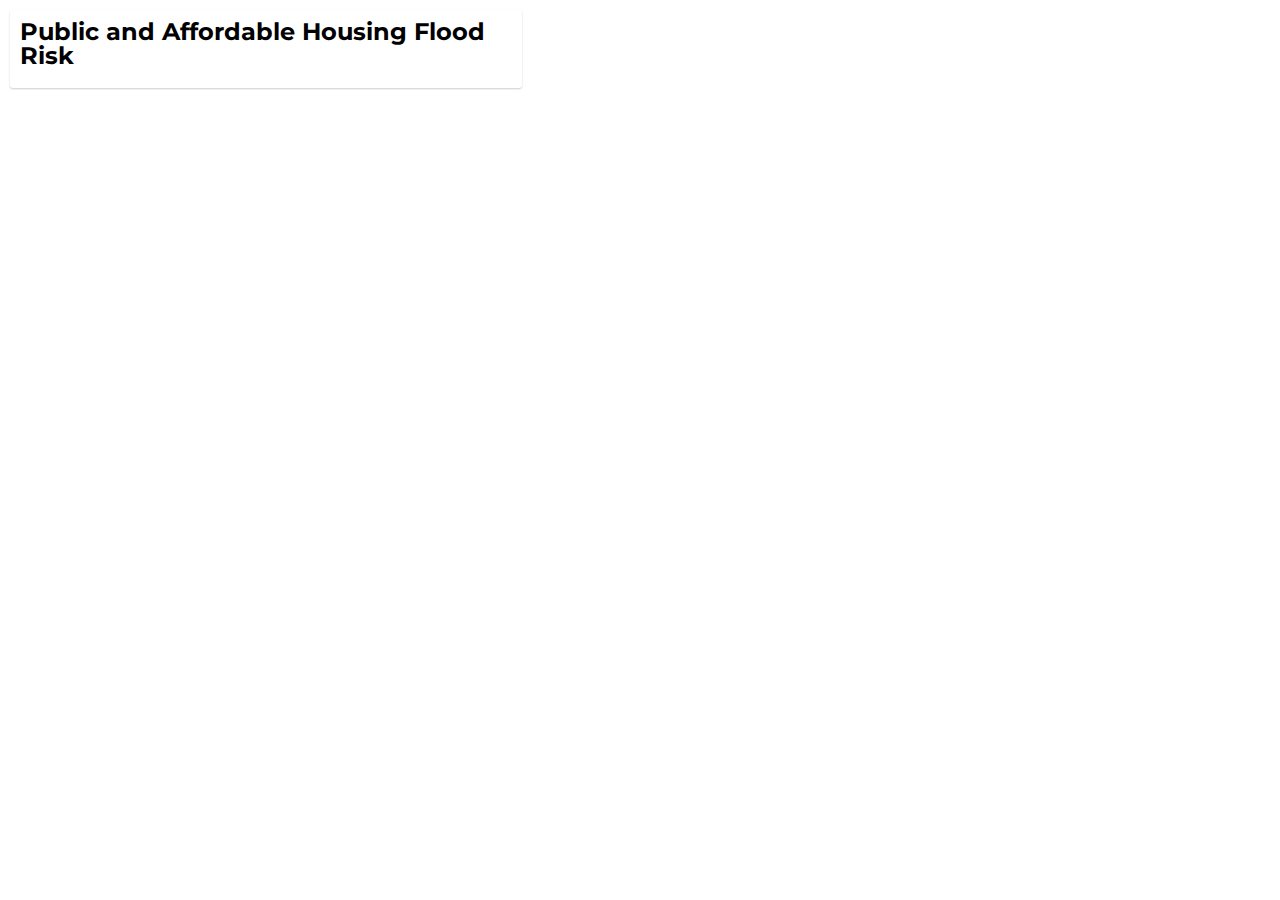
<file: Lab 6/index.html>
<!-- This is to indicate we have an HTML document -->
<!DOCTYPE html>

<!-- All our code goes within this html tag-->
<html>

<!-- All the metadata and packages/tools we'll use go in the head.>
<head>

<!-- The charset attribute specifies the character encoding for the HTML document.-->
<meta charset="utf-8" />

<!-- The title of your page, which will appear in the browser tab -->
<title>NYC Housing Flood Risk</title>  

<!-- The size of the viewport vs the rendered page -->
<meta name="viewport" content="initial-scale=1,maximum-scale=1,user-scalable=no" />

<!-- We are going to call the Mapbox GL javascript library, which will allow us to use its functionality -->
<script src='https://api.mapbox.com/mapbox-gl-js/v2.9.2/mapbox-gl.js'></script>

<!-- Alongside this, we are going to bring in the Mapbox GL stylesheet -->
<link href='https://api.mapbox.com/mapbox-gl-js/v2.9.2/mapbox-gl.css' rel='stylesheet' />

<!-- You'll be creating this file in a bit -->
<link href='style.css' rel='stylesheet' />

<!-- This allows us to bring in new fonts -->
<link href="https://fonts.googleapis.com/css2?family=Montserrat&display=swap" rel="stylesheet">
</head>

<!-- The body contains the actual content of a page -->
<body>

<!-- The "div" tag delineates a "division" or section of the HTML page.-->
  <div id="map">
  </div>


  	<div class="map-overlay top">
  	<div class="map-overlay-inner">
  	<h2>Public and Affordable Housing Flood Risk</h2>
    <!-- INSERT TEXT HERE -->
  	</div>
  	</div>

<script>
// You'll be inserting your JS code to initialize your map here
mapboxgl.accessToken = 'pk.eyJ1IjoibHRvcm5hcmkiLCJhIjoiY20xdGkxZ3J2MDJrcjJyb2JrbDZmNDFuMiJ9.kLvs70_baAbqWlz268EnIA'


const map = new mapboxgl.Map({
  container: 'map', // container id
  style: 'mapbox://styles/ltornari/cm1tjiq5n006501qn50bw7xxw', // replace this with your style URL,
  center: [-73.935242, 40.730610], // The convention for coordinates is  typically [long, lat]
  zoom: 12 // The zoom level can be any decimal number
});

map.on('load',function(){
  // Give your layer's source a nickname you'll remember easily. I've called my source `sandy_layer`.
  map.addSource('sandy_layer',{
    'type':'vector',
    'url': 'mapbox://ltornari.5ejqis30'
  });
  // add a new layer with your polygons
  map.addLayer({
    'id':'flood_zones',
    'type':'fill',
    'source':'sandy_layer',
    'source-layer':'geo_export_04d8473e-fc93-45e1-a6r0tc',
    'paint':{
      'fill-color':'#00158f',
      'fill-opacity': 0.5
    }
  })
});
// Within a script, you comment using two backslashes.
</script>

</body>

</html>
</file>
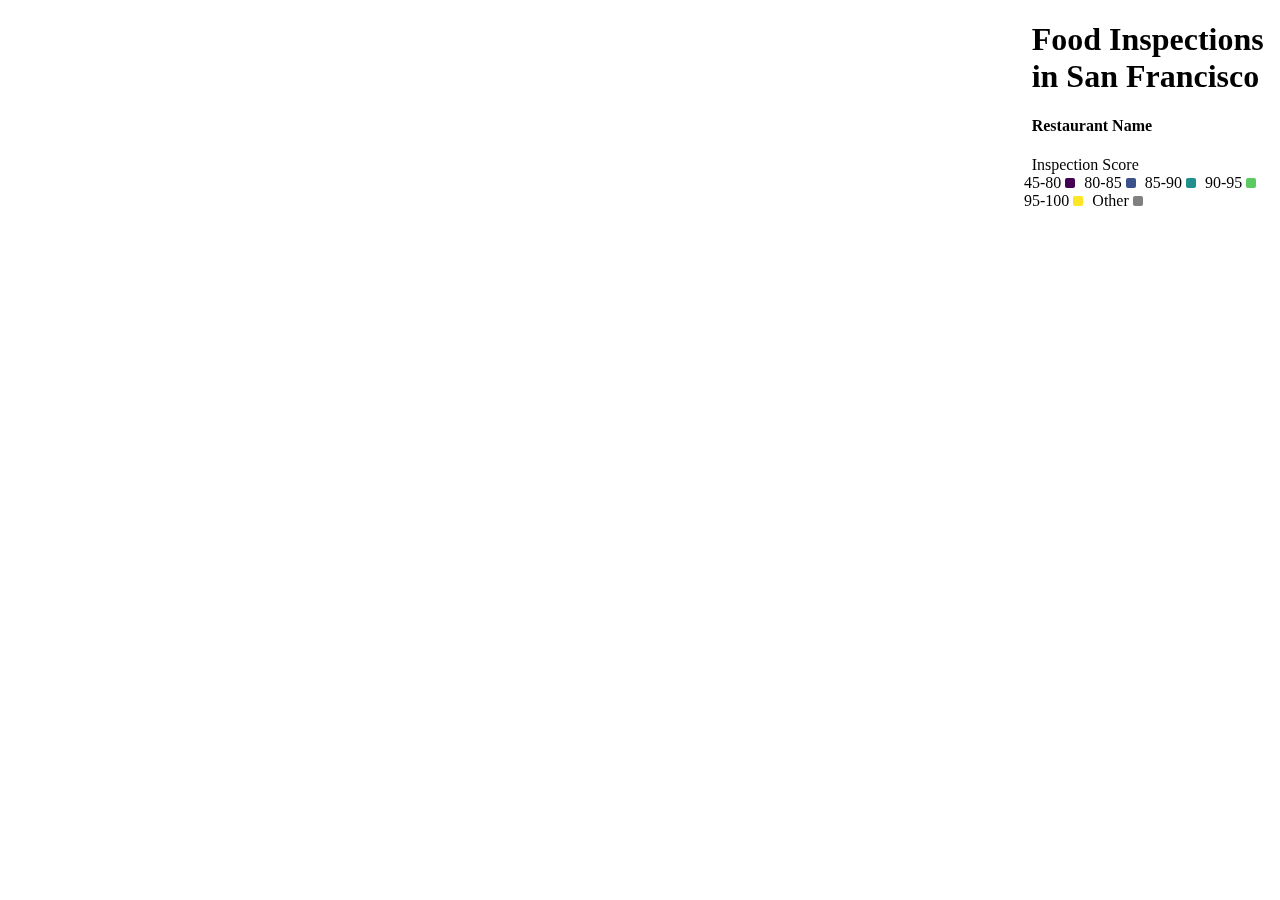
<file: Lab13/index.html>
<!-- This is to indicate we have an HTML document -->
<!DOCTYPE html>

<!-- All our code goes within this tag-->
<html>

<!-- All the metadata and packages/tools we'll use go in here-->
<head>

<!-- The charset attribute specifies the character encoding for the HTML document.-->
<meta charset="utf-8" />

<!-- The title of your page, which will appear in the browser tab -->
<title>San Franciscos</title>

<!-- The size of the viewport vs the rendered page -->
<meta name="viewport" content="initial-scale=1,maximum-scale=1,user-scalable=no" />

<!-- We are going to call the Mapbox GL javascript library, which will allow us to use its functionality -->
<script src="https://api.mapbox.com/mapbox-gl-js/v3.8.0/mapbox-gl.js"></script>

<!-- Alongside this, we are going to bring in the Mapbox GL stylesheet -->

<link href='https://api.mapbox.com/mapbox-gl-js/v3.8.0/mapbox-gl.css' rel='stylesheet' />

<link href='style.css' rel='stylesheet' />

<!-- This allows us to bring in new fonts -->
<link href="https://fonts.googleapis.com/css2?family=Montserrat&display=swap" rel="stylesheet">
</head>

<!-- The body contains the actual content of a page -->
<body>

<div id="lulu"></div>
<script src = "script.js"></script>
 <script src="script.js"></script>
 <div id="toolbar">
    <div id='title'>
      <h1>Food Inspections in San Francisco</h1>
    </div>
  <div id='restName'>
  <h4>Restaurant Name</h4>
   </div>
   <div id='restText'>
   	Inspection Score
   </div>
    <div id='menu'>
    </label>
    	<label class= 'check-container'> 45-80
    		<span class="legend-key" style='background:#440154'></span>
    	</label> 
    	<label class= 'check-container'> 80-85
    		<span class="legend-key" style='background:#3b528b'></span>
    	</label> 
    	<label class= 'check-container'> 85-90
    		<span class="legend-key" style='background:#21908d'></span>
    	</label> 
    	<label class= 'check-container'> 90-95
    		<span class="legend-key" style='background:#5dc963'></span>
    	</label> 
    	<label class= 'check-container'> 95-100
    		<span class="legend-key" style='background:#fde725'></span>
    	</label> 
    	<label class= 'check-container'> Other
    		<span class="legend-key" style='background:#808080'></span>
    	</label>
 	</div>
   </div>
<!-- The "div" tag delineates a "division" or section of the HTML page.-->


</body>

</html>
</file>
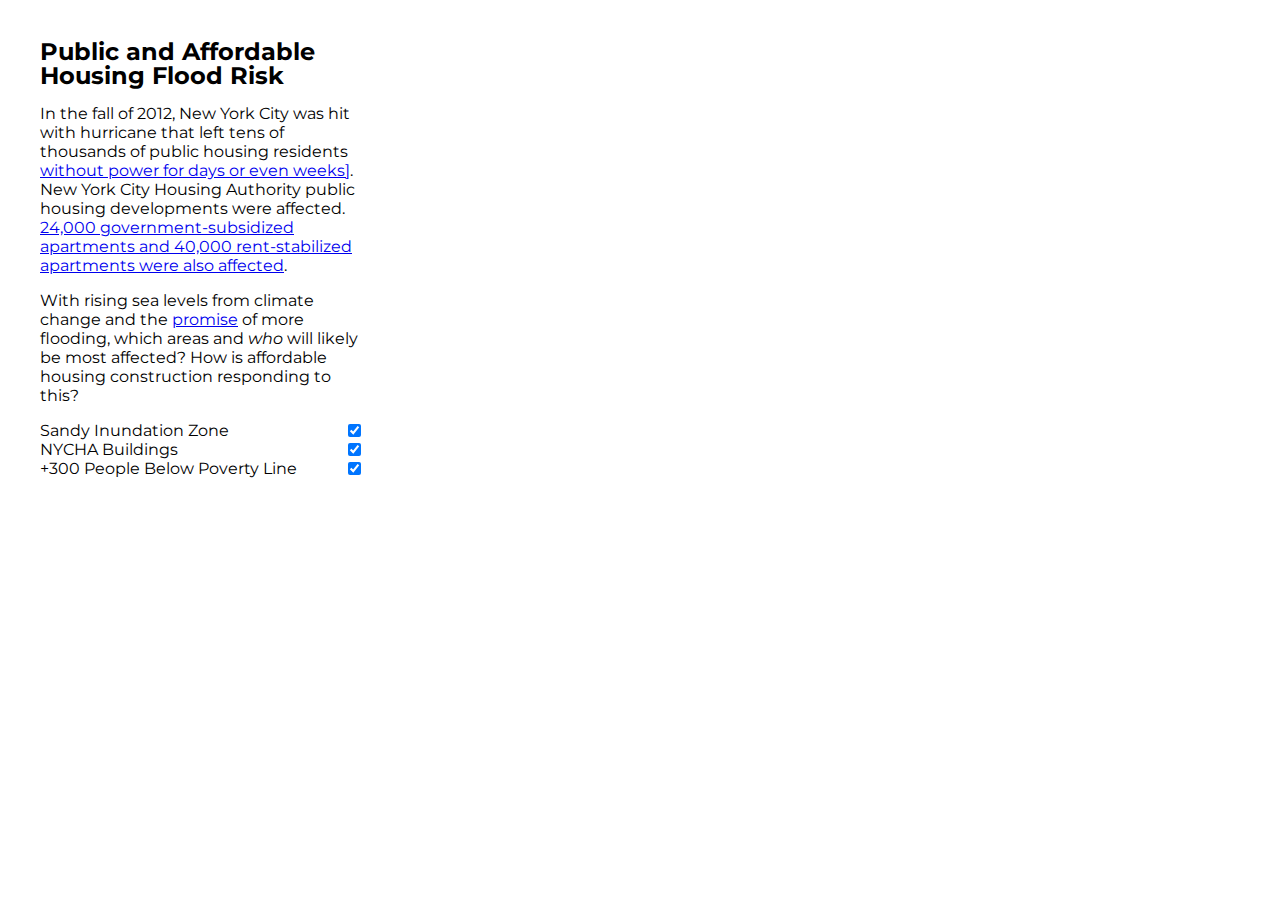
<file: lab8/index.html>
<!-- This is to indicate we have an HTML document -->
<!DOCTYPE html>

<!-- All our code goes within this tag-->
<html>

<!-- All the metadata and packages/tools we'll use go in here-->
<head>

<!-- The charset attribute specifies the character encoding for the HTML document.-->
<meta charset="utf-8" />

<!-- The title of your page, which will appear in the browser tab -->
<title>NYC Housing Flood Risk</title>

<!-- The size of the viewport vs the rendered page -->
<meta name="viewport" content="initial-scale=1,maximum-scale=1,user-scalable=no" />

<!-- We are going to call the Mapbox GL javascript library, which will allow us to use its functionality -->
<script src='https://api.mapbox.com/mapbox-gl-js/v2.9.2/mapbox-gl.js'></script>

<!-- Alongside this, we are going to bring in the Mapbox GL stylesheet -->
<link href='https://api.mapbox.com/mapbox-gl-js/v2.9.2/mapbox-gl.css' rel='stylesheet' />

<link href='style.css' rel='stylesheet' />

<!-- This allows us to bring in new fonts -->
<link href="https://fonts.googleapis.com/css2?family=Montserrat&display=swap" rel="stylesheet">
</head>

<!-- The body contains the actual content of a page -->
<body>

<!-- The "div" tag delineates a "division" or section of the HTML page.-->
  <div id="map"></div>
	<div class="map-overlay">
	<div class="map-overlay-inner">
	<h2>Public and Affordable Housing Flood Risk</h2>
  <p>In the fall of 2012, New York City was hit with hurricane that left tens of thousands of public housing residents <a href = "https://www1.nyc.gov/site/nycha/about/press/pr-2012/nycha-has-restored-power-to-buildings-affected-by-hurricane-sandy.page">without power for days or even weeks]</a>. New York City Housing Authority public housing developments were affected. <a href="https://furmancenter.org/files/publications/SandysEffectsOnHousingInNYC.pdf">24,000 government-subsidized apartments and 40,000 rent-stabilized apartments were also affected</a>.</p>

  <p>With rising sea levels from climate change and the <a href="https://www.nytimes.com/2017/04/18/magazine/when-rising-seas-transform-risk-into-certainty.html">promise</a> of more flooding, which areas and <i>who</i> will likely be most affected? How is affordable housing construction responding to this? </p>

  <div id='menu'>
  <label class='check-container'>
      Sandy Inundation Zone
      <input id='floodZones' type='checkbox' name='viz-toggle' checked='checked'>
    </label>
  <label class='check-container'>
      NYCHA Buildings
      <input id='nychaBuildings' type='checkbox' name='viz-toggle' checked='checked'>
  </label>
  <label class='check-container'>
      +300 People Below Poverty Line
      <input id='povertyLevel' type='checkbox' name='viz-toggle' checked='checked'>
  </label>
</div>

	</div>

	</div>
  <script>
  // You'll be inserting your JS code to initialize your map here
  mapboxgl.accessToken = 'pk.eyJ1IjoibHRvcm5hcmkiLCJhIjoiY20xdGkxZ3J2MDJrcjJyb2JrbDZmNDFuMiJ9.kLvs70_baAbqWlz268EnIA';
  const map = new mapboxgl.Map({
    container: 'map', // container id
    style: 'mapbox://styles/iamwfx/cl9519asg003414pl56w7ov95', // replace this with your style URL
    center: [-73.935242, 40.730610], // The convention for coordinates is  typically [long, lat]
    zoom: 13,
    // maxZoom: 22,
    // minZoom: 12
  });

  map.on('load',function(){
    // Give your layer's source a nickname you'll remember easily.
    map.addSource('sandyLayer',{
      'type':'vector',
      'url': 'mapbox://iamwfx.bpjzmy2b'
    });

    map.addSource('nychaLayer',{
      'type':'vector',
      'url': 'mapbox://iamwfx.28ut4nij'
    });

        map.addSource('censusLayer',{
      'type':'vector',
      'url': 'mapbox://iamwfx.6nowkujs'
    });

    // add a new layer with your polygons

            map.addLayer({
      'id':'povertyLevel',
      'type':'fill',
      'source':'censusLayer',
      'source-layer':'nyc_blck_grp_2020_wcensus_dro-4db43i',
      'paint':{
       'fill-color': ['step',['get','AMR5E002'],'#edf8e9',300,'#f5ef42'],
        'fill-opacity': ['step',['get','AMR5E002'],0,300,0.9]
      }
    });

    map.addLayer({
      'id':'nychaBuildings',
      'type':'fill',
      'source':'nychaLayer',
      'source-layer':'Map_of_NYCHA_Developments-7i6vok',
      'paint':{
        'fill-color':'red',
        'fill-opacity': 0.5
      }
    })

    map.addLayer({
      'id':'floodZones',
      'type':'fill',
      'source':'sandyLayer',
      'source-layer':'Sandy_Inundation_Zone-4qcajo',
      'paint':{
        'fill-color':'#00158f',
        'fill-opacity': 0.5
      }
    });

        map.setLayoutProperty('floodZones',"visibility", "visible");
        map.setLayoutProperty('povertyLevel',"visibility", "visible");
        map.setLayoutProperty('nychaBuildings',"visibility", "visible");

        var layerList = document.getElementById("menu");
        var checkboxes = layerList.getElementsByTagName("input");

        function switchLayer(layer) {
        var clickedLayersLabel = layer.target.id; // get the label of the layer cluster
        var clickedLayers = eval(clickedLayersLabel); // create the variable from the label using the eval function
        var visibility = map.getLayoutProperty(clickedLayersLabel, "visibility"); // check whether the cluster of layers is visible by checking the first entry
    if (visibility === "visible") {
      map.setLayoutProperty(clickedLayersLabel, "visibility", "none")
    } else {
      map.setLayoutProperty(clickedLayersLabel, "visibility", "visible")
    }
    }

    for (var i = 0; i < checkboxes.length; i++) {
    checkboxes[i].onclick = switchLayer;
    }

  });
  // Within a script, you comment using two backslashes.
  </script>
</body>

</html>
</file>
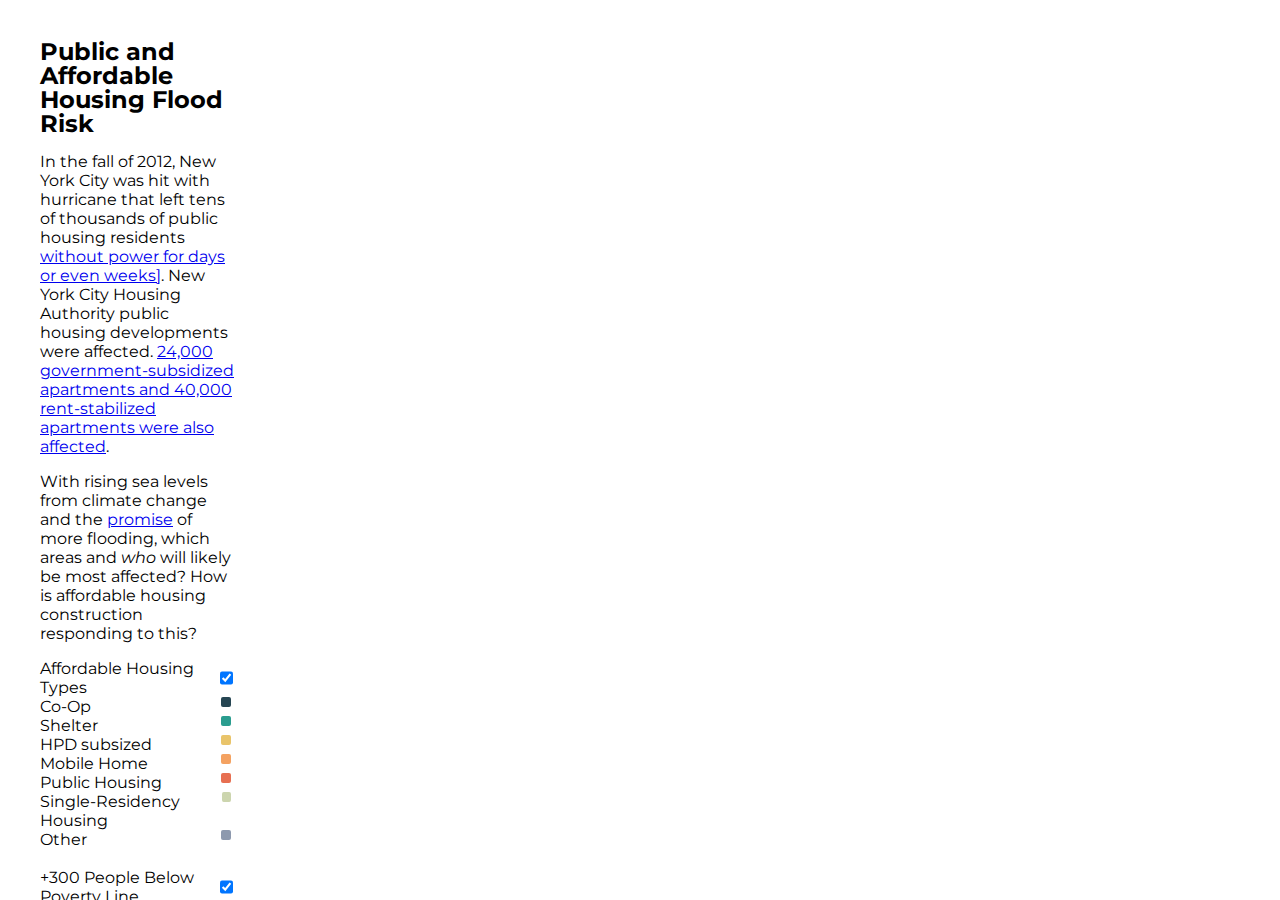
<file: lab9/index.html>
<!-- This is to indicate we have an HTML document -->
<!DOCTYPE html>

<!-- All our code goes within this tag-->
<html>

<!-- All the metadata and packages/tools we'll use go in here-->
<head>

<!-- The charset attribute specifies the character encoding for the HTML document.-->
<meta charset='utf-8' />

<!-- The title of your page, which will appear in the browser tab -->
<title>NYC Housing Flood Risk</title>

<!-- The size of the viewport vs the rendered page -->
<meta name='viewport' content='initial-scale=1,maximum-scale=1,user-scalable=no' />

<!-- We are going to call the Mapbox GL javascript library, which will allow us to use its functionality -->
<script src='https://api.mapbox.com/mapbox-gl-js/v2.9.2/mapbox-gl.js'></script>

<!-- Alongside this, we are going to bring in the Mapbox GL stylesheet -->
<link href='https://api.mapbox.com/mapbox-gl-js/v2.9.2/mapbox-gl.css' rel='stylesheet' />

<link href='style.css' rel='stylesheet' />

<!-- This allows us to bring in new fonts -->
<link href='https://fonts.googleapis.com/css2?family=Montserrat&display=swap' rel='stylesheet'>
</head>

<!-- The body contains the actual content of a page -->
<body>

<!-- The 'div' tag delineates a 'division' or section of the HTML page.-->
  <div id='map'></div>
	<div class='map-overlay'>
  	<div class='map-overlay-inner'>
  	<h2>Public and Affordable Housing Flood Risk</h2>
    <p>In the fall of 2012, New York City was hit with hurricane that left tens of thousands of public housing residents <a href = 'https://www1.nyc.gov/site/nycha/about/press/pr-2012/nycha-has-restored-power-to-buildings-affected-by-hurricane-sandy.page'>without power for days or even weeks]</a>. New York City Housing Authority public housing developments were affected. <a href='https://furmancenter.org/files/publications/SandysEffectsOnHousingInNYC.pdf'>24,000 government-subsidized apartments and 40,000 rent-stabilized apartments were also affected</a>.</p>

    <p>With rising sea levels from climate change and the <a href='https://www.nytimes.com/2017/04/18/magazine/when-rising-seas-transform-risk-into-certainty.html'>promise</a> of more flooding, which areas and <i>who</i> will likely be most affected? How is affordable housing construction responding to this? </p>

      <div id='menu'>
          <!-- <h3>Housing Type</h3> -->
          <label class='check-container'>
              Affordable Housing Types
              <input id='HOUS_TYPE' type='checkbox' name='viz-toggle' checked='checked'>
          </label>
          <label class='check-container'>Co-Op
              <span class="legend-key" style='background:#264653'></span>
          </label>
          <label class='check-container'>Shelter
              <span class="legend-key" style='background:#2a9d8f'></span>
          </label>
          <label class='check-container'>HPD subsized
              <span class="legend-key" style='background:#e9c46a'></span>
          </label>
          <label class='check-container'>Mobile Home
              <span class="legend-key" style='background:#f4a261'></span>
          </label>
          <label class='check-container'>Public Housing
              <span class="legend-key" style='background:#e76f51'></span>
          </label>
          <label class='check-container'>Single-Residency Housing
              <span class="legend-key" style='background:#ccd5ae'></span>
          </label>
          <label class='check-container'>Other
              <span class="legend-key" style='background:#8d99ae'></span>
          </label>

      <br>
          <!-- <h3>Race and Socioeconomic Status</h3> -->
          <label class='check-container'>
              +300 People Below Poverty Line
              <input id='povertyLevel' type='checkbox' name='viz-toggle' checked='checked'>
          </label>
          <h3>Flood Risk Zones</h3>
          <label class='check-container'>
              2012 Sandy Inundation Zone
              <input id='floodZones' type='checkbox' name='viz-toggle' checked='checked'>
          </label>
          <br>
          <b>Predicted Floodplains</b>
          <label class='check-container'>
              In 2020 (1 in 100 year flood)
              <input id='f20_100' type='checkbox' name='viz-toggle' checked='checked'>
          </label>
          <label class='check-container'>
              In 2020 (1 in 500 year)
              <input id='f20_500' type='checkbox' name='viz-toggle' checked='checked'>
          </label>
          <label class='check-container'>
              In 2050 (1 in 100 year)
              <input id='f50_100' type='checkbox' name='viz-toggle' checked='checked'>
          </label>
          <label class='check-container'>
              In 2050 (1 in 500 year)
              <input id='f50_500' type='checkbox' name='viz-toggle' checked='checked'>
          </label>
          <label class='check-container'>
              In 2080 (1 in 100 year)
              <input id='f80_100' type='checkbox' name='viz-toggle' checked='checked'>
          </label>
          <label class='check-container'>
              In 2080 (1 in 500 year)
              <input id='f80_500' type='checkbox' name='viz-toggle' checked='checked'>
          </label>

        <!-- <label class='check-container'>
            NYCHA Buildings
            <input id='nychaBuildings' type='checkbox' name='viz-toggle' checked='checked'>
        </label> -->

      </div>

  	</div>


	</div>
  <script>
  // You'll be inserting your JS code to initialize your map here
  mapboxgl.accessToken = 'pk.eyJ1IjoibHRvcm5hcmkiLCJhIjoiY20xdGkxZ3J2MDJrcjJyb2JrbDZmNDFuMiJ9.kLvs70_baAbqWlz268EnIA';
  const map = new mapboxgl.Map({
    container: 'map', // container id
    style: 'mapbox://styles/iamwfx/cl9519asg003414pl56w7ov95', // replace this with your style URL
    center: [-73.935242, 40.730610], // The convention for coordinates is  typically [long, lat]
    zoom: 13,
    // maxZoom: 22,
    minZoom: 12
  });

    map.on('load',function(){
      // Give your layer's source a nickname you'll remember easily.
      map.addSource('sandyLayer',{
        'type':'vector',
        'url': 'mapbox://iamwfx.bpjzmy2b'
      });

      map.addSource('censusLayer',{
        'type':'vector',
        'url': 'mapbox://iamwfx.6nowkujs'
      });

      map.addSource('nychaLayer',{
        'type':'vector',
        'url': 'mapbox://iamwfx.28ut4nij'
      });

      // Flood plains
      map.addSource('FutureFloodplains_2020_100yr',{
        'type':'vector',
        'url': 'mapbox://iamwfx.bbchggzx'
      });

      map.addSource('FutureFloodplains_2020_500yr',{
        'type':'vector',
        'url': 'mapbox://iamwfx.05ogder8'
      });

      map.addSource('FutureFloodplains_2050_100yr',{
        'type':'vector',
        'url': 'mapbox://iamwfx.crrx4301'
      });

      map.addSource('FutureFloodplains_2050_500yr',{
        'type':'vector',
        'url': 'mapbox://iamwfx.4ydk0450'
      });
      map.addSource('FutureFloodplains_2100_100yr',{
        'type':'vector',
        'url': 'mapbox://iamwfx.dxjuiivg'
      });

      map.addSource('FutureFloodplains_2100_500yr',{
        'type':'vector',
        'url': 'mapbox://iamwfx.8thgevrt'
      });

      map.addSource('PLUTO_HOUS_TYPE',{
        'type':'vector',
        'url': 'mapbox://iamwfx.ab4g098q'
      });

      map.addLayer({
        'id':'povertyLevel',
        'type':'fill',
        'source':'censusLayer',
        'source-layer':'nyc_blck_grp_2020_wcensus_dro-4db43i',
        'paint':{
        'fill-color':'#f5ef42',
          'fill-opacity':
           [
          'step',
            ['get','AMR5E002'],
            0,300,.8
            // .3,.9

            ]
          }
        });

      //
      // map.addLayer({
      //   'id':'nychaBuildings',
      //   'type':'fill',
      //   'source':'nychaLayer',
      //   'source-layer':'Map_of_NYCHA_Developments-7i6vok',
      //   'paint':{
      //     'fill-color':'red',
      //     'fill-opacity': 0.5
      //   }
      // });


      map.addLayer({
        'id':'floodZones',
        'type':'fill',
        'source':'sandyLayer',
        'source-layer':'Sandy_Inundation_Zone-4qcajo',
        'paint':{
          'fill-color':'#00158f',
          'fill-opacity': 0.3,
        }
      });

      map.addLayer({
        'id':'f20_100',
        'type':'fill',
        'source':'FutureFloodplains_2020_100yr',
        'source-layer':'FutureFloodplains_2020_100yr-du18hr',
        'paint':{
          'fill-color':'#00158f',
          'fill-opacity': 0.3
        }
      });
      map.addLayer({
        'id':'f20_500',
        'type':'fill',
        'source':'FutureFloodplains_2020_500yr',
        'source-layer':'FutureFloodplains_2020_500yr-0x77x0',
        'paint':{
          'fill-color':'#00158f',
          'fill-opacity': 0.3
        }
      });
      map.addLayer({
        'id':'f50_100',
        'type':'fill',
        'source':'FutureFloodplains_2050_100yr',
        'source-layer':'FutureFloodplains_2050_100yr-6nepei',
        'paint':{
          'fill-color':'#00158f',
          'fill-opacity': 0.3
        }
      });
      map.addLayer({
        'id':'f50_500',
        'type':'fill',
        'source':'FutureFloodplains_2050_500yr',
        'source-layer':'FutureFloodplains_2050_500yr-a4444h',
        'paint':{
          'fill-color':'#00158f',
          'fill-opacity': 0.3
        }
      });
      map.addLayer({
        'id':'f80_100',
        'type':'fill',
        'source':'FutureFloodplains_2100_100yr',
        'source-layer':'FutureFloodplains_2100_100yr-cqwfrw',
        'paint':{
          'fill-color':'#00158f',
          'fill-opacity': 0.3
        }
      });
      map.addLayer({
        'id':'f80_500',
        'type':'fill',
        'source':'FutureFloodplains_2100_500yr',
        'source-layer':'FutureFloodplains_2100_500yr-27ghpw',
        'paint':{
          'fill-color':'#00158f',
          'fill-opacity': 0.3
        }
      });

      map.addLayer({
        'id':'HOUS_TYPE',
        'type':'line',
        'source':'PLUTO_HOUS_TYPE',
        'source-layer':'PLUTO_HOUS_TYPE_MASTER_Featu-7b5u7f',
        'paint':{
          'line-color':[
                        'match',
                        ['get', 'hous_type'],
                        'coop','#264653',
                        'homeless','#2a9d8f',
                        'hpd_sub','#e9c46a',
                        'mob_home','#f4a261',
                        'pub_hou','#e76f51',
                        'sro','#ccd5ae',
                        /* other */ '#8d99ae'
                    ],
          'line-opacity': 1,
          'line-width':['interpolate',['linear'],['zoom'], 13, 2, 18, 10],
        }
      });

  // Explicitly set the visibility of each to be on or off.
  // There are probably easier ways to do this../
    map.setLayoutProperty('floodZones',"visibility", "visible");
    map.setLayoutProperty('povertyLevel',"visibility", "visible");
    // map.setLayoutProperty('nychaBuildings',"visibility", "visible");
    map.setLayoutProperty('f20_100',"visibility", "visible");
    map.setLayoutProperty('f20_500',"visibility", "visible");
    map.setLayoutProperty('f50_100',"visibility", "visible");
    map.setLayoutProperty('f50_500',"visibility", "visible");
    map.setLayoutProperty('f80_100',"visibility", "visible");
    map.setLayoutProperty('f80_500',"visibility", "visible");

    map.setLayoutProperty('HOUS_TYPE',"visibility", "visible");

    var layerList = document.getElementById("menu");
    var checkboxes = layerList.getElementsByTagName("input");


    function switchLayer(layer) {
      var clickedLayersLabel = layer.target.id; // get the label of the layer cluster
      var clickedLayers = eval(clickedLayersLabel); // create the variable from the label using the eval function

      var visibility = map.getLayoutProperty(clickedLayersLabel, "visibility"); // check whether the cluster of layers is visible by checking the first entry
      if (visibility === "visible") {
        map.setLayoutProperty(clickedLayersLabel, "visibility", "none")
      } else {
        map.setLayoutProperty(clickedLayersLabel, "visibility", "visible")
      }
    }

    for (var i = 0; i < checkboxes.length; i++) {
      // layerLabel  = checkboxes[i].id;
      checkboxes[i].onclick = switchLayer;
    }

    const popup = new mapboxgl.Popup({
     closeButton: false,
     closeOnClick: false
      });

    map.on('mouseenter','HOUS_TYPE',function(e){const coordinates = e.features[0].geometry.coordinates.slice();  // Here's that function that does the transformation
    function emptyToYesNo(val){
    if (val.length > 1){
  return "Yes"} else {return "No"};
  }
  const Address = e.features[0].properties.Address;
  const BBL = e.features[0].properties.BBL;
  const Council = e.features[0].properties.Council;
  const P_2050_1 =emptyToYesNo(e.features[0].properties.P_2050_1); // We apply this function to our value.
  const P_2050_5 =emptyToYesNo(e.features[0].properties.P_2050_5); // We apply this function to our value.
  const P_2100_1 =emptyToYesNo(e.features[0].properties.P_2100_1); // We apply this function to our value.
  const P_2100_5 =emptyToYesNo(e.features[0].properties.P_2100_5); // We apply this function to our value.

  var description = '<h4> ' +Address+'<br>'+
                    'BBL: '+BBL+'<br>'+
                    'City Council District: '+Council+ '</h4>'+
                    '<p> In 2050 1 in 100yr Floodplain?: '+ P_2050_1 + '<br>' + 'In 2050 1 in 500yr Floodplain?: '+P_2050_5 +'<br>'+
                    'In 2100 1 in 100yr Floodplain?: '+P_2100_1 +'<br>'+
                    'In 2100 1 in 500yr Floodplain?: '+P_2100_5 +'</p>'

  popup.setLngLat(coordinates[0][0]).setHTML(description).addTo(map);
});


     

map.on('mouseleave', 'affHousing', function() {
map.getCanvas().style.cursor = '';
popup.remove();
});

});



    // Within a script, you comment using two backslashes.
    </script>
</body>

</html>
</file>
<file: Lab 6/style.css>
body { margin: 0; padding: 0; }
#map { position: absolute; top: 0; bottom: 0; width: 100%; }
.map-overlay {
font-family: 'Montserrat', sans-serif;
/*font: 12px/20px 'Helvetica Neue', Arial, Helvetica, sans-serif;*/
position: absolute;
width: 40%;
top: 0;
left: 0;
padding: 10px;
}

.map-overlay .map-overlay-inner {
background-color: #fff;
box-shadow: 0 1px 2px rgba(0, 0, 0, 0.2);
border-radius: 3px;
padding: 10px;
margin-bottom: 10px;
}

.map-overlay h2 {
line-height: 24px;
display: block;
margin: 0 0 10px;
}
.mapboxgl-popup {
max-width: 400px;
font: 12px/20px 'Montserrat Neue',sans-serif;
}
mapboxgl.accessToken = 'pk.eyJ1IjoibHRvcm5hcmkiLCJhIjoiY20xdGkxZ3J2MDJrcjJyb2JrbDZmNDFuMiJ9.kLvs70_baAbqWlz268EnIA'
</file>
<file: Lab13/style.css>
body {
  margin: 0;
  padding: 0;
}
#lulu {
  position: fixed;
  top: 0;
  bottom: 0;
  width: 80%; 
} 
#toolbar{
  position: fixed;
  top: 0;
  bottom: 0;
  width: 20%; 
  left: 80%;
} 

#title{
  margin-left: 3%;
  margin-right: 3%;
} 

#restName{
  margin-left: 3%;
  margin-right: 3%;
} 

#restText{
  margin-left: 3%;
  margin-right: 3%;

}

#legend {
  padding: 10px;
  box-shadow: 0 1px 2px rgba(0, 0, 0, 0.1);
  line-height: 18px;
  height: 150px;
  margin-bottom: 40px;
  width: 100px;
}

.legend-key {
  display: inline-block;
  border-radius: 20%;
  width: 10px;
  height: 10px;
  margin-right: 5px;
}
</file>
<file: lab8/style.css>
body {
  margin: 0;
  padding: 0;
}
#map {
  position: fixed;
  top: 0;
  bottom: 0;
  width: 100%; }
.map-overlay {
  font-family: 'Montserrat', sans-serif;
  position: fixed;
  width: 30%;
  top: 0;
  left: 0;
  background-color: #fff;
  border-radius: 3px;
  margin: 10px;
}

.map-overlay-inner {
  padding: 30px;
  margin-bottom: 10px;
}

.map-overlay h2 {
line-height: 24px;
display: block;
margin: 0 0 10px;
}
.mapboxgl-popup {
max-width: 400px;
font: 12px/20px 'Montserrat Neue',sans-serif;
}

.check-container {
  display: flex;
  flex-flow: row;
  justify-content: space-between;
}
</file>
<file: lab9/style.css>
body { margin: 0; padding: 0; }
#map { position: absolute; top: 0; bottom: 0; width: 100%; }
.map-overlay {
font-family: 'Montserrat', sans-serif;
/*font: 12px/20px 'Helvetica Neue', Arial, Helvetica, sans-serif;*/
position: fixed;
width: 20%;
border-radius: 3px;
background-color: #fff;
ba
/* height: 80%; */
top: 0;
left: 0;
margin: 10px;
}

.map-overlay-inner {
padding: 30px;
margin-bottom: 10px;
/* width: 20%;
height:100%; */
}

.map-overlay h2 {
line-height: 24px;
display: block;
margin: 0 0 10px;
}
.mapboxgl-popup {
max-width: 400px;
font: 12px/20px 'Montserrat Neue',sans-serif;
}

.check-container {
  display: flex;
  flex-flow: row;
  justify-content: space-between;
}
#legend {
  padding: 10px;
  box-shadow: 0 1px 2px rgba(0, 0, 0, 0.1);
  line-height: 18px;
  height: 150px;
  margin-bottom: 40px;
  width: 100px;
}

.legend-key {
  display: inline-block;
  border-radius: 20%;
  width: 10px;
  height: 10px;
  margin-right: 5px;
}
</file>
